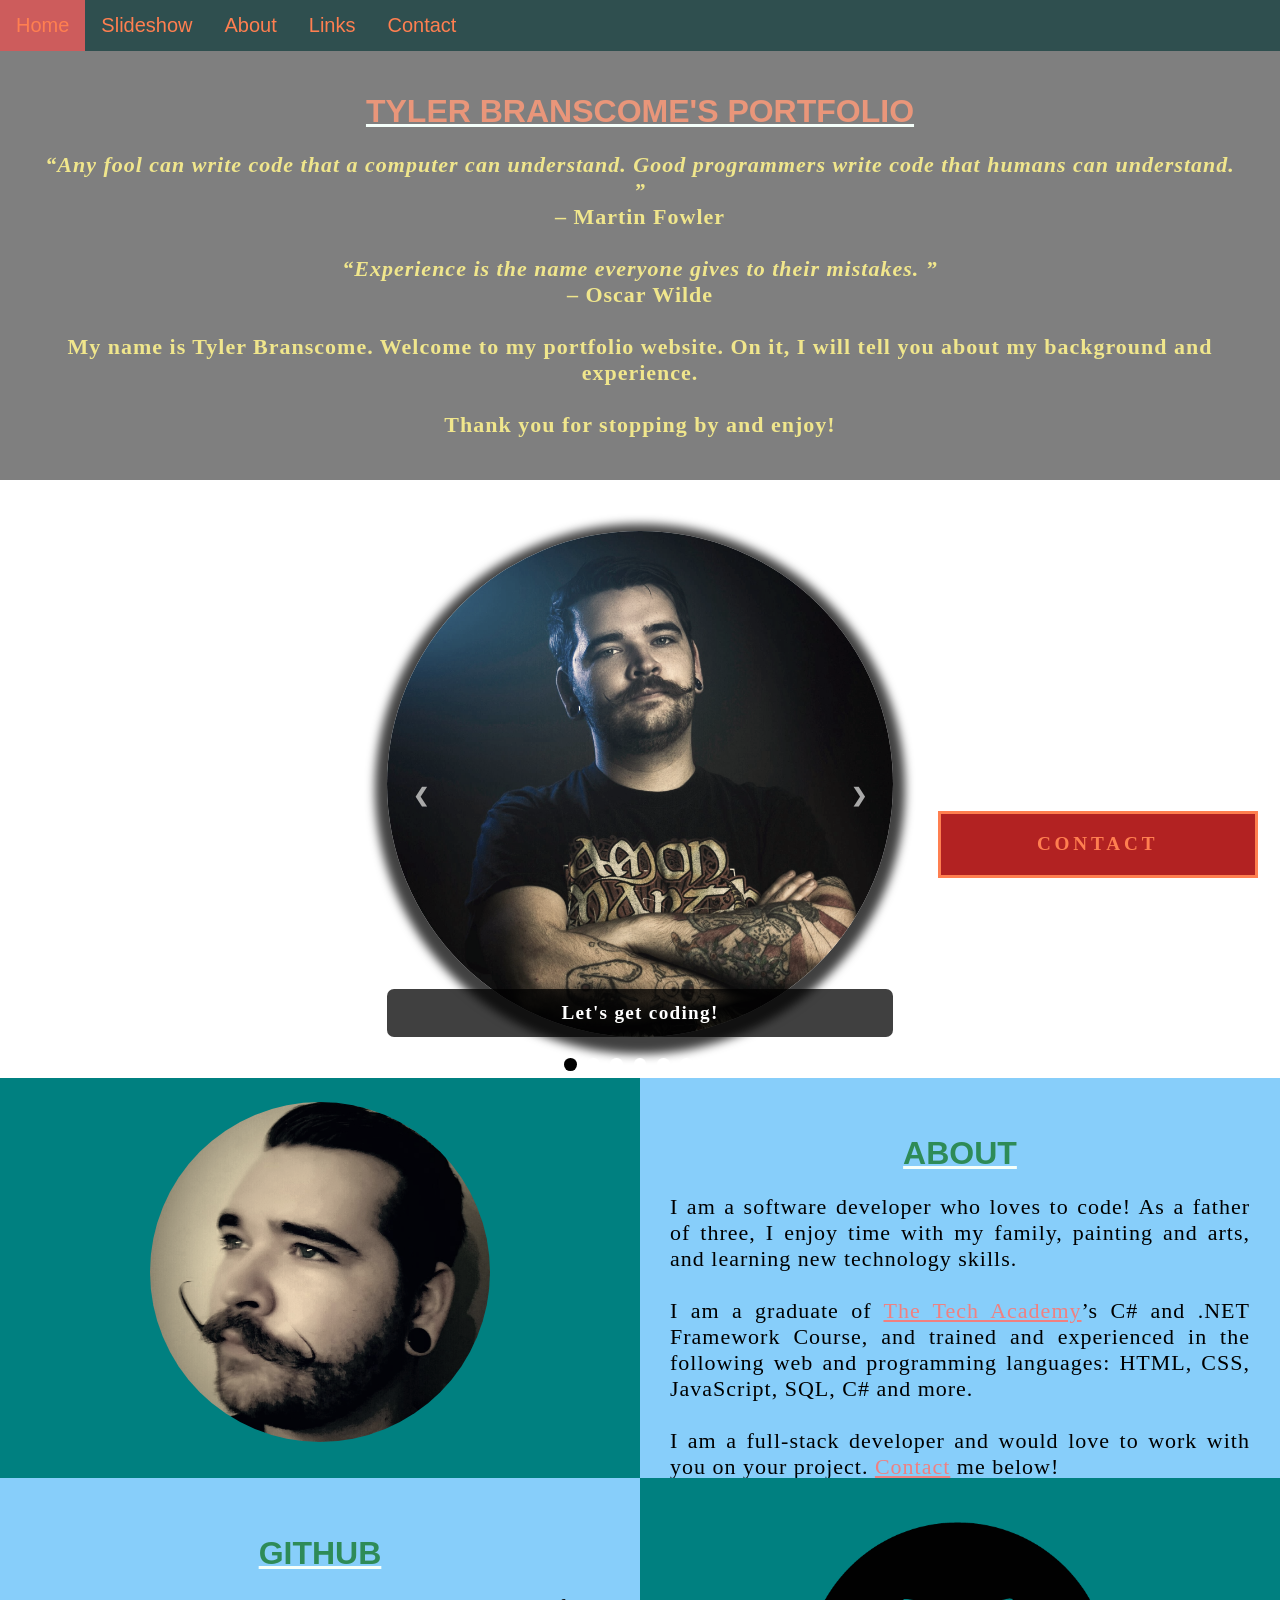
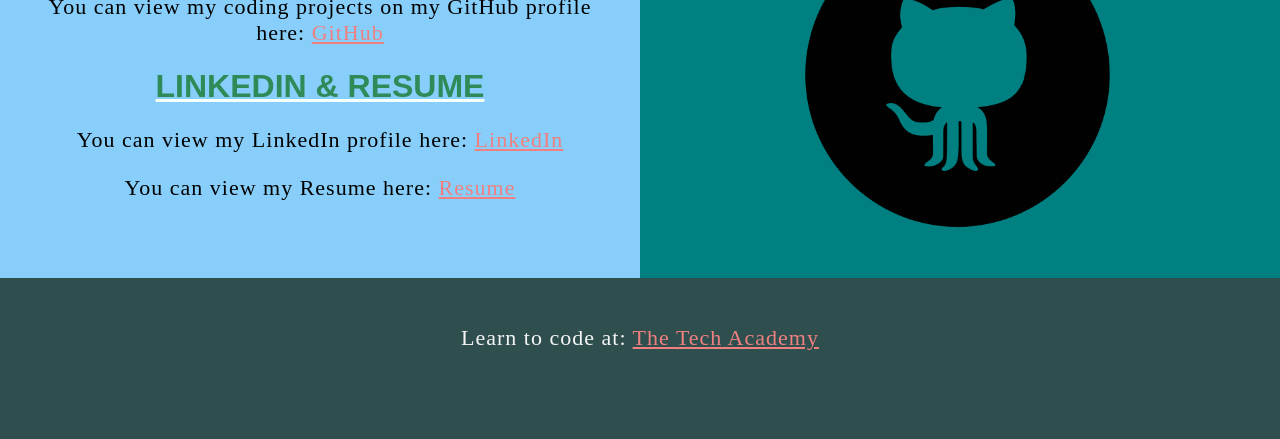
<file: index.html>
<!DOCTYPE html>
<html>
    <!--Head-->
    <head>
        <meta charset="UTF-8">
        <meta name="viewport" content="width=device-width" />
        <title>Tyler Branscome</title>
        <link rel="stylesheet" type="text/css" href="./css/student_portfolio.css">
        
    </head>

    <!--Body-->
    <body class="Background">
        
        <!--Navbar-->
        <div class="Navbar">
            <a class="active" href="#Home">Home</a>
            <a href="#Slideshow">Slideshow</a>
            <a href="#About">About</a>
            <a href="#Links">Links</a>
            <a href="#Contact">Contact</a>
            
        </div>

        <br>
        <br>

        <!--Background video-->
        <div id="Home">
            <video autoplay muted loop id="Typing_Video">
                <source src="images/video.mp4" type="video/mp4">
                Your browser does not support HTML5 video.
            </video>
        </div>

        <!--Video text-->
        <div class="Video_Text">
            <h1 class="white-text">Tyler Branscome's Portfolio</h1>
            <strong>
                <p class="center">
                    <q>Any fool can write code that a computer can understand. Good programmers write code that humans can understand.
                    </q>
                    <br> – Martin Fowler
                    <br>
                    <br>
                    <q>Experience is the name everyone gives to their mistakes. </q>
                    <br>– Oscar Wilde
                    <br>
                    <br> My name is Tyler Branscome. Welcome to my portfolio website. On it, I will tell you about my background and experience.
                    <br>
                    <br> Thank you for stopping by and enjoy! 
                </p>
            </strong>
        </div>
        <!-- Slideshow -->
        <div id="Slideshow">
            <div id="Slideshow_Background"> 
              <div id="Slideshow_Container">
                
                <div class="mySlides fade">
                  <div class="Slide_Number">1 / 7</div>
                    <img class="Slide_Show_Images" src="images/thumbs/square1.jpg" style="width:100%">
                      <div class="text">Let's get coding!</div>
                </div>
                
                <div class="mySlides fade">
                  <div class="Slide_Number">2 / 7</div>
                    <img class="Slide_Show_Images" src="images/thumbs/HTML_CSS_and_JavaScript.jpeg" style="width:100%">
                      <div class="text">I am a full-stack software developer,<br> trained in:<br>HTML, CSS, JavaScript,</div>
                </div>
        
                <div class="mySlides fade">
                  <div class="Slide_Number">3 / 7</div>
                    <img class="Slide_Show_Images" src="images/thumbs/Bootstrap_(front-end_framework)-Logo.wine.jpg" style="width:100%">
                      <div class="text">the popular framework Bootstrap,</div>
                </div>
        
                <div class="mySlides fade">
                  <div class="Slide_Number">4 / 7</div>
                    <img class="Slide_Show_Images" src="images/thumbs/C_Sharp_and_Dot_NET.png" style="width:100%">
                      <div class="text">C#, .NET Framework, ASP.NET, MVC,</div>
                </div>

                <div class="mySlides fade">
                  <div class="Slide_Number">5 / 7</div>
                    <img class="Slide_Show_Images" src="images/thumbs/azure1.png" style="width:100%">
                      <div class="text">Microsoft Azure,</div>
                </div>
        
                <div class="mySlides fade">
                  <div class="Slide_Number">6 / 7</div>
                    <img class="Slide_Show_Images" src="images/thumbs/SQL_and_Database.jpg" style="width:100%">
                      <div class="text">back end development, databases and SQL.</div>
                    </div>
        
                <div class="mySlides fade">
                  <div class="Slide_Number">7 / 7</div>
                    <img class="Slide_Show_Images" src="images/thumbs/square2.jpg" style="width:100%">
                      <div class="text"> 
                        <a onclick="openForm()" href="#Contact" style="color:white;">Contact me now!</a>
                      </div>
                </div>
            
                  <a class="Previous" onclick="plusSlides(-1)">&#10094;</a>
                  <a class="Next" onclick="plusSlides(1)">&#10095;</a>
                
              </div>
          <br>
        
              <div style="text-align:center">
         
                <span class="dot" onclick="currentSlide(1)"></span> 
                <span class="dot" onclick="currentSlide(2)"></span> 
                <span class="dot" onclick="currentSlide(3)"></span> 
                <span class="dot" onclick="currentSlide(4)"></span> 
                <span class="dot" onclick="currentSlide(5)"></span> 
                <span class="dot" onclick="currentSlide(6)"></span>
                <span class="dot" onclick="currentSlide(7)"></span> 
        
              </div>
            </div>
          </div>
        <!-- end slideshow-->
        <!--About section-->
        <div class="Row" id="About">
            <!--Left column-->
            <div class="Column_2">
                <img src="images/thumbs/thumbnail1.jpg" alt="Mustache">
            </div>
            <!--Right column-->
            <div class="Column_1">
                <h1>About</h1>
                <p>
                    I am a software developer who loves to code! As a father of three, I enjoy time with my family, painting and arts, and learning new technology skills. 
                    <br>
                    <br>I am a graduate of <a href="https://www.learncodinganywhere.com" target="_blank">The Tech Academy</a>’s C# and .NET Framework Course, and trained and experienced in the following web and programming languages: HTML, CSS, JavaScript, SQL, C# and more. 
                    <br>
                    <br>I am a full-stack developer and would love to work with you on your project. <a href="#Contact">Contact</a> me below!
                </p>
            </div>
        </div>

        <!--GitHub section-->
        <div class="Row" id="Links">
            <!--Left column-->
            <div class="Column_1">
                <h1>GitHub</h1>
                <p class="center">
                    You can view my coding projects on my GitHub profile here:
                    <a href="https://github.com/TBranscome" target="_blank">GitHub</a>
                </p>
                <h1>LinkedIn & Resume</h1>
                <p class="center">
                    You can view my LinkedIn profile here:
                    <a href="https://www.linkedin.com/in/tyler-branscome-235531203/" target="_blank">LinkedIn</a>
                </p>
                <p class="center">
                    You can view my Resume here:
                    <a href="https://docs.google.com/document/d/e/2PACX-1vTvKlZxsAALnnuzanGALvAb_-wbjubeZVYzfmPYyS8-WofUkjtLQpg8ZSmtp1gzGH6eFfGpg1P3S1jI/pub" target="_blank">Resume</a>
                </p>
                
            </div>
            <!--Right column-->
            <div class="Column_2">
                <a href="https://github.com/TBranscome/Basic_C_sharp_Programs" target="_blank"><img src="images/thumbs/github+icon-1320168274457504277.png" alt="GitHub"></a>
            </div>
              
          
        </div>

        <!--Contact section-->
        <div id="Contact"> 
            <button onclick="openForm()" class="Pop_Up_Button"> CONTACT </button>
              <div class="form-popup" id="myForm">
                <form action="https://formspree.io/f/mjvpzvol" method="POST" class="form-container"> <!-- Here we are using a free online service from https://formspree.io/ to send our contact form to an email address of our choosing - note: it will not run unless live on the internet, you have to push it to your online website first -->
                <h1>Contact</h1>
                    <label for="name"><b>Name</b></label>
                      <input type="text" placeholder="Type your name here" name="name" required>
                    <label for="phone"><b>Phone</b></label>
                      <input type="text" placeholder="Enter your phone number here" name="phone">
                    <label for="email"><b>Email</b></label>		
                      <input type="text" placeholder="Type your email address here" name="email" required>
                    <label for="message"><b>Message</b></label>
                      <input type="text" placeholder="Type your message here" name="message">
         
            <button type="submit" class="btn">SUBMIT</button>
            <button type="button" class="btn cancel" onclick="closeForm()">CLOSE</button>
                </form>
              </div>
          </div>
        <script src="JS/student_portfolio.js"></script>
        <!--Footer section-->
        <footer>
            <p>
                <p class="center footerText">Learn to code at: <a href="https://www.learncodinganywhere.com/" target="_blank">The Tech Academy</a></p>
                <br>
            </p>
        </footer>
    </body>
</html>
</file>
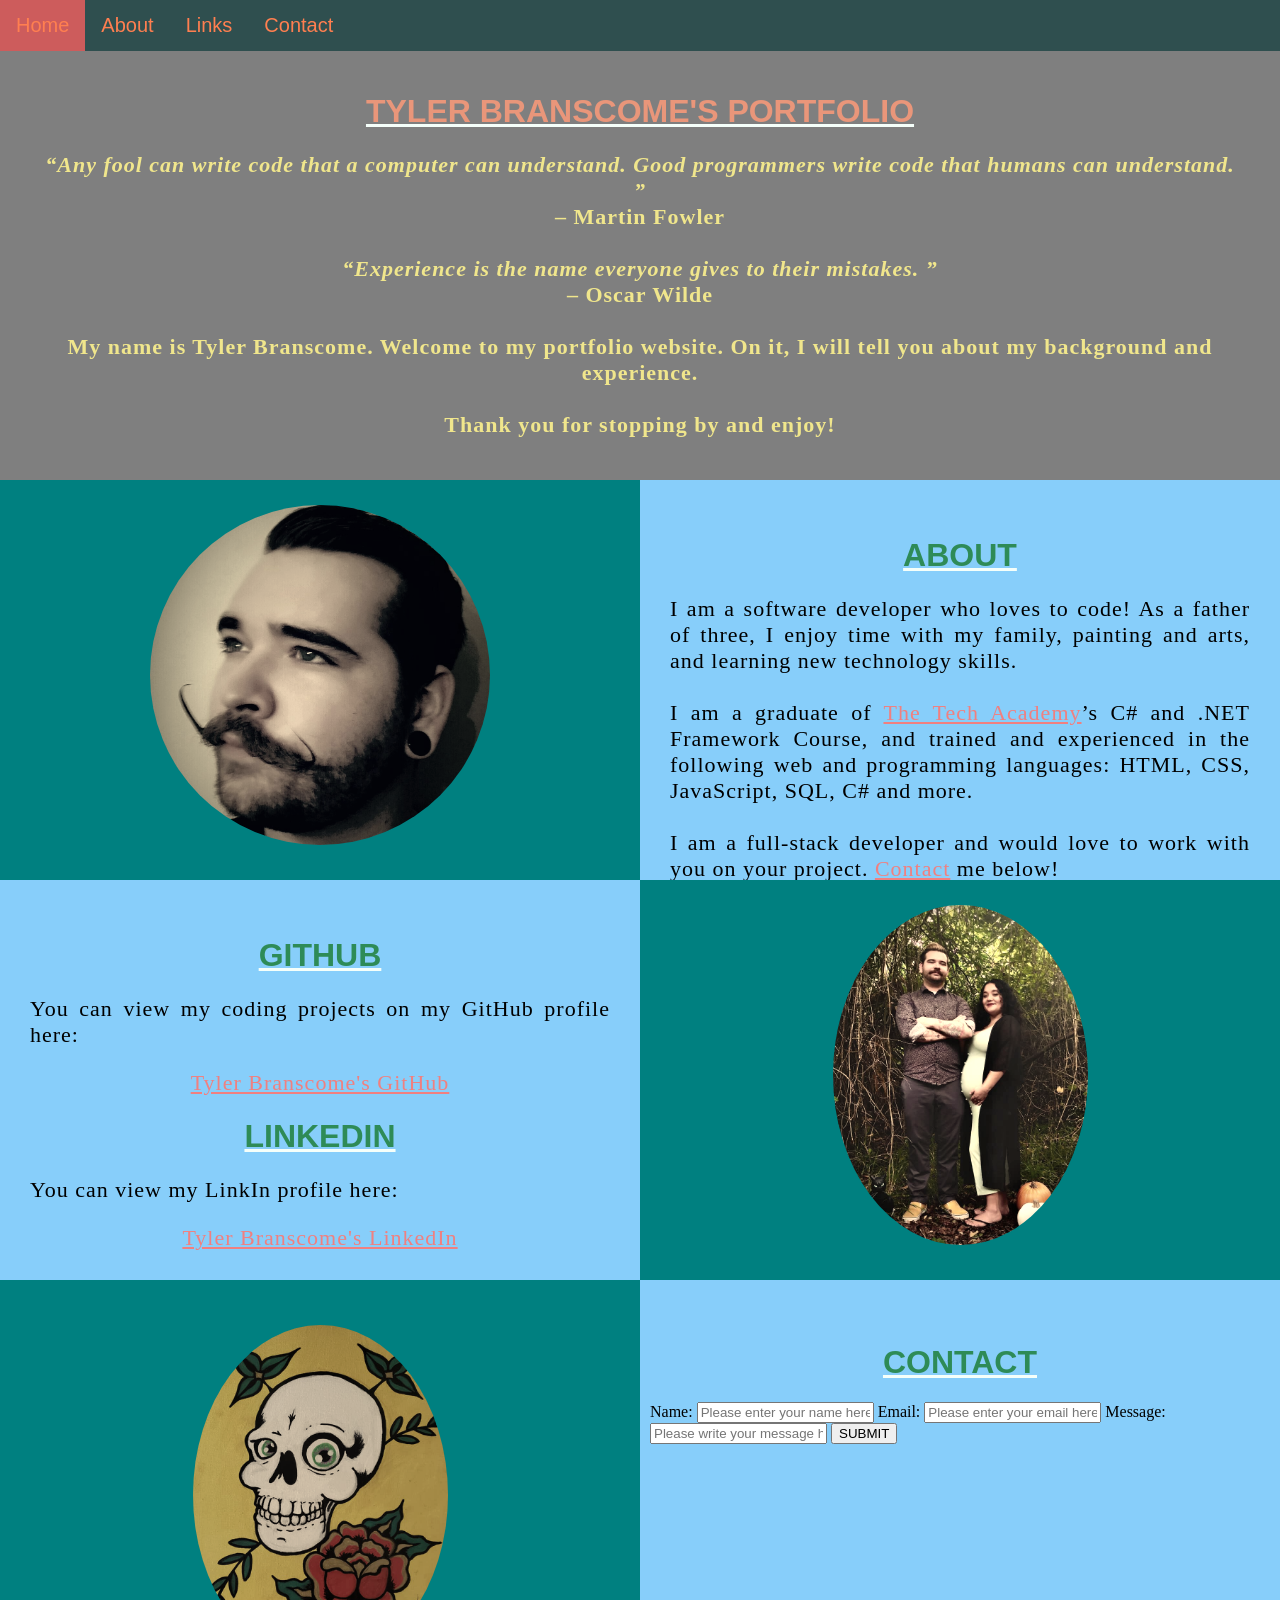
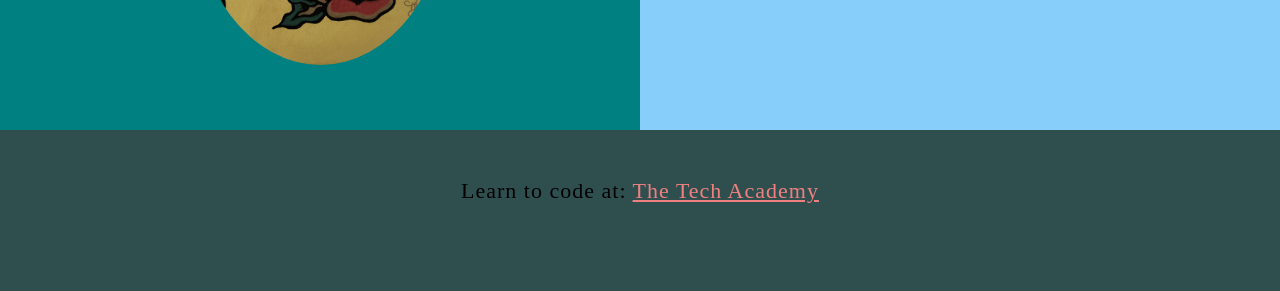
<file: student_portfolio.html>
<!DOCTYPE html>
<html>
    <!--Head-->
    <head>
        <meta charset="UTF-8">
        <meta name="viewport" content="width=device-width" />
        <title>Tyler Branscome</title>
        <link rel="stylesheet" type="text/css" href="./css/student_portfolio.css">
    </head>

    <!--Body-->
    <body class="Background">
        
        <!--Navbar-->
        <div class="Navbar">
            <a class="active" href="#Home">Home</a>
            <a href="#About">About</a>
            <a href="#Links">Links</a>
            <a href="#Contact">Contact</a>
        </div>

        <br>
        <br>

        <!--Background video-->
        <div id="Home">
            <video autoplay muted loop id="Typing_Video">
                <source src="images/video.mp4" type="video/mp4">
                Your browser does not support HTML5 video.
            </video>
        </div>

        <!--Video text-->
        <div class="Video_Text">
            <h1 class="white-text">Tyler Branscome's Portfolio</h1>
            <strong>
                <p class="center">
                    <q>Any fool can write code that a computer can understand. Good programmers write code that humans can understand.
                    </q>
                    <br> – Martin Fowler
                    <br>
                    <br>
                    <q>Experience is the name everyone gives to their mistakes. </q>
                    <br>– Oscar Wilde
                    <br>
                    <br> My name is Tyler Branscome. Welcome to my portfolio website. On it, I will tell you about my background and experience.
                    <br>
                    <br> Thank you for stopping by and enjoy! 
                </p>
            </strong>
        </div>

        <!--About section-->
        <div class="Row" id="About">
            <!--Left column-->
            <div class="Column_2">
                <img src="images/thumbs/thumbnail1.jpg" alt="Mustache">
            </div>
            <!--Right column-->
            <div class="Column_1">
                <h1>About</h1>
                <p>
                    I am a software developer who loves to code! As a father of three, I enjoy time with my family, painting and arts, and learning new technology skills. 
                    <br>
                    <br>I am a graduate of <a href="https://www.learncodinganywhere.com" target="_blank">The Tech Academy</a>’s C# and .NET Framework Course, and trained and experienced in the following web and programming languages: HTML, CSS, JavaScript, SQL, C# and more. 
                    <br>
                    <br>I am a full-stack developer and would love to work with you on your project. <a href="#Contact">Contact</a> me below!
                </p>
            </div>
        </div>

        <!--GitHub section-->
        <div class="Row" id="Links">
            <!--Left column-->
            <div class="Column_1">
                <h1>GitHub</h1>
                <p>
                    You can view my coding projects on my GitHub profile here:
                    <br>
                    <p class="center"><a href="https://github.com/TBranscome" target="_blank">Tyler Branscome's GitHub</a></p>
                </p>
                <h1>LinkedIn</h1>
                <p>
                    You can view my LinkIn profile here:
                    <br>
                    <p class="center"><a href="https://www.linkedin.com/in/tyler-branscome-235531203/" target="_blank">Tyler Branscome's LinkedIn</a></p>
                </p>
            </div>
            <!--Right column-->
            <div class="Column_2">
                <a href="https://github.com/TBranscome" target="_blank"><img src="images/thumbs/thumbnail5.jpg" alt="Maternity"></a>
            </div>
        </div>

        <!--Contact section-->
        <div class="Row" id="Contact">
            
            <div class="Column_2 Column_tall">
                <img src="images/thumbs/thumbnail4.jpg" alt="Painting">
            </div>
            
            <div class="Column_1 Column_tall">
                <h1>Contact</h1>
               
                <form action="https://formspree.io/f/mjvpzvol" method="POST">
                    <label>Name:</label>
                        <input type="text" placeholder="Please enter your name here">
                    <label>Email:</label>
                        <input type="text" id="Email" name="Email" placeholder="Please enter your email here">
                    <label>Message:</label>
                        <input type="text" id="Message" name="Message" placeholder="Please write your message here">
                        <input type="submit" value="SUBMIT">
                </form>
            </div>
        </div>
        
        <!--Footer section-->
        <footer>
            <p>
                <p class="center">Learn to code at: <a href="https://www.learncodinganywhere.com/" target="_blank">The Tech Academy</a></p>
                <br>
            </p>
        </footer>
    </body>
</html>
</file>
<file: css/student_portfolio.css>
html {
    scroll-behavior: smooth;
}


body {
    margin: 0%; 
}

h1 {
    text-transform: uppercase; 
    font-family: 'Franklin Gothic Medium', 'Arial Narrow', Arial, sans-serif;
    text-align: center;
    margin-top: 3%; 
    color:seagreen; 
    font-size: xx-large;
    text-decoration: underline mintcream;
}

h1:hover {
    filter: grayscale(5%);
    transform: scale(1.1); 
    transition: transform 1s; 
}

.white-text {
    color: darksalmon;
}

p {
    font-family: Verdana, Geneva, Tahoma, sans-serif Bold;
    text-align: justify; 
    letter-spacing: 1px;
    font-size: 22px;
    padding-left: 20px;
    padding-right: 20px; 
}

p:hover {
    transition: transform 1s;
    transform: scale(1.01); 
}

.center {
    text-align: center; 
}

.center:hover {
    transition: transform 2s; 
    transform: scale(1.1); 
}

a {
    color: lightcoral;
}

q {
    font-style: italic; 
}

img {
    filter:sepia(50%); 
    border-radius: 50%; 
    max-width: 100%; 
    height: 340px; 
    display: block; 
    margin-left: auto; 
    margin-right: auto;
}

img:hover {
	filter: grayscale(5%);  
    transition: transform 1s; 
    transform: scale(1.1); 
}

@media screen and (max-width: 576px) {
    img {
        height: 100px;
        margin-top: 150px;
    }
}

footer {
    padding: 2%;
    background-color:darkslategray;
}

.Navbar {
    overflow: hidden; 
    background-color: darkslategray; 
    position: fixed; 
    top: 0; 
    width: 100%; 
    z-index: 1; 
    -webkit-animation: moveNav 5s; 
    animation: moveNav 5s; 
}

@keyframes moveNav {
    from {left: -100vw;} 
    to {left: 0vw;}
}

.Navbar a {
    float: left; 
    display: block; 
    color: coral; 
    padding: 14px 16px;
    text-decoration: none; 
    font-family: Impact, Haettenschweiler, 'Arial Narrow Bold', sans-serif; 
    font-size: 20px; 
    text-align: center; 
    position: relative; 
    -webkit-animation: moveNavText 5.75s; 
    animation: moveNavText 5.75s; 
}

@keyframes moveNavText {
    from {top: -100vw;} 
    to {top: 0vw;}
}

@media screen and (max-width: 576px) {
    .Navbar a{
        width: 25%; 
        font-size: 12px;
    }
}

.Navbar a:hover {
    background-color:crimson; 
    color: whitesmoke; 
    font-weight: lighter; 
}

.Navbar a.active { 
    background-color:indianred;
}

#Typing_Video {
    position: fixed; 
    right: 0; 
    bottom: 0; 
    min-width: 100%;
    z-index: -1;
    min-height: 100%; 
}

@media screen and (max-width: 576px) {
    #Typing_Video {
        display: none;
    }
}

.Video_Text {
    background: rgba(0, 0, 0, 0.5);
    color: khaki;
    width: 100%; 
    padding: 20px; 
    position: relative;
    -webkit-animation: moveVideoText 5.75s;
    animation: moveVideoText 5.75s;
}

@keyframes moveVideoText {
    from {top: -100vw;}
    to {top: 0vw;}
}

* {
    box-sizing: border-box; 
} 

.Column_1 {
    float: left;
    width: 50%;
    padding: 10px;
    padding-top: 3%; 
    height: 400px; 
    background-color:lightskyblue;
}

@media screen and (max-width: 576px) {
    .Column_1 {
        overflow: auto;
    }
}

.Column_2 {
    float: left;
    width: 50%;
    padding: 10px;
    padding-top: 1.9%;
    height: 400px;
    background-color: teal;
}

.Column_tall {
    padding-top: 3.5%;
    height: 450px;
}

.Row:after {
	content: ""; 
	display: table;
	clear: both; 
}

/* Contact form styling */

/* Makes contact form button slide in from right on page load */
@keyframes movePopup {
    from {right: -40vw;}
    to {bottom: 1.75vw;}
  }
  
  /* Button used to open the contact form - fixed at the bottom of the page */
  .Pop_Up_Button {
    bottom: 1.75vw;
    right: 1.75vw;
    width: 25vw;  
    background-color: firebrick;
    color: coral;
    border: solid;
    cursor: pointer;
    position: fixed;
    -webkit-animation: movePopup 5s;
    animation: movePopup 5s;
  }
  
  /* The popup form - hidden by default */
  .form-popup {
    border: 3px solid aquamarine;
    z-index: 8;
    display: none;
    position: fixed;
    bottom: 6px;
    right: 6px;
  }
  
  /* Form styling */
  .form-container {
    max-width: 49vw;
    padding: 9px;
    background-color: darkgray;
    font-family: Verdana, Geneva, Tahoma, sans-serif;
  }
  
  /* Input fields */
  .form-container input[type=text], .form-container input[type=password] {
    width: 100%;
    padding: .93vw;
    margin: .6vw 0 .6vw 0;
    border: none;
    background: lightblue;
    font-family: Helvetica, Avant Garde;
    font-size: 1vw; 
  }
  
  /* Submit button */
  .form-container .btn {
    background-color: rgb(242, 202, 43);
    color: black;
    border-color: seagreen;
    margin-bottom:1vh;
  }
  
  /* Close button */
  .form-container .cancel {
    background-color: rgb(184, 31, 11);
    color: white;
    border-color: mediumseagreen;
  }
  
  /* Button styling */
  button {
    font-family: "Trebuchet MS", Optima; 
    letter-spacing: .3vw; 
    font-size: 1.5vw;
    font-weight: bold;
    padding: 1.5vw 1.5vw;
    border-style: solid;
    cursor: pointer;
    width: 100%;
    height: auto;
  }
  
  /* Hover effect for buttons */
  button:hover, .form-container .btn:hover{
    color: black;
    background-color: yellow;
    -webkit-transition-duration: 1s; 
    transition-duration: 1s;
    border-style: solid;
    border-color: silver;
  }
  .form-container .cancel:hover{
    color: white;
    background-color: indigo;
    -webkit-transition-duration: 1s; 
    transition-duration: 1s;
    border-style: solid;
    border-color: black;
  }	
  
  /* Footer element*/
  .footerText {
      color: whitesmoke;
  } 

/* Slideshow Styling */
#Slideshow_Background {
    background:rgba(255,255,255, 0.35); /* This creates a slightly transparent white background that's placed over the video */
    }
  
  
.mySlides {
    display: none;
}
  
@-webkit-keyframes fade {
    from {opacity: .4} 
    to {opacity: 1}
}
  
@keyframes fade {
    from {opacity: .4} 
    to {opacity: 1}
}

#Slideshow_Container {
    width: 39.5vw;
    height: auto;
    padding-top: 4%;
    position: relative;
    margin: auto;
  
}
  
/* Images contained within slideshow */
.Slide_Show_Images {
   vertical-align: middle;
   height: auto;
   box-shadow: 0px 5px 10px 12px rgba(0, 0, 0, .75);
   width: auto;
}
  
  
/* Next and previous buttons */
.Previous, .Next {
    cursor: pointer;
    position: absolute;
    top: 50%;
    width: auto;
    padding: 2vw;
    margin-top: -0vw;
    color: darkgray;
    font-weight: bold;
    font-size: 1.5vw;
    border-radius: 0 3px 3px 0;
    user-select: none;
    transition: 0.6s ease;
}
  
/* Positioning the right-hand next button */
.Next {
    right: 0;
    border-radius: 3px 0 0 3px;
}
  
/* Hover effect on slide show buttons */
.Previous:hover, .Next:hover {
    background-color: rgba(0,0,0,0.8);
    color: white;
}
  
/* Slideshow text */
.text {
    color: white;
    padding: 1vw;
    position: absolute;
    bottom: 0;
    width: 100%;
    text-align: center;
    font-family: Perpetua, Rockwell Extra Bold;
    letter-spacing: .1vw; 
    font-size: 1.5vw;
    background-color: rgba(0,0,0,0.75);
    font-weight: bold;
    border-radius: 7px 7px 7px 7px;
}
  
/* Number text (1/6, 2/6, etc.) - we have set this display to none, which means these are hidden */
.Slide_Number {
    color: white;
    position: absolute;
    top: 0;
    font-family: Perpetua, Rockwell Extra Bold;
    letter-spacing: .1vw; 
    font-size: 1.5vw;
    font-weight: bold;
    display: none;
}
  
/* The dots under the slideshow */
.dot {
    cursor: pointer;
    height: 1vw;
    width: 1vw;
    margin: .25vw;
    background-color: white;
    border-radius: 50%;
    display: inline-block;
    transition: background-color 0.6s ease;
    position: relative;
    z-index: 1;
}
  
/* Hover effect for slideshow dots */ 
.active, .dot:hover {
    background-color: black;
}
  
/* Fading animation for slideshow */
.fade {
    -webkit-animation-name: fade;
    -webkit-animation-duration: 1.5s;
    animation-name: fade;
    animation-duration: 1.5s;  
}
</file>
